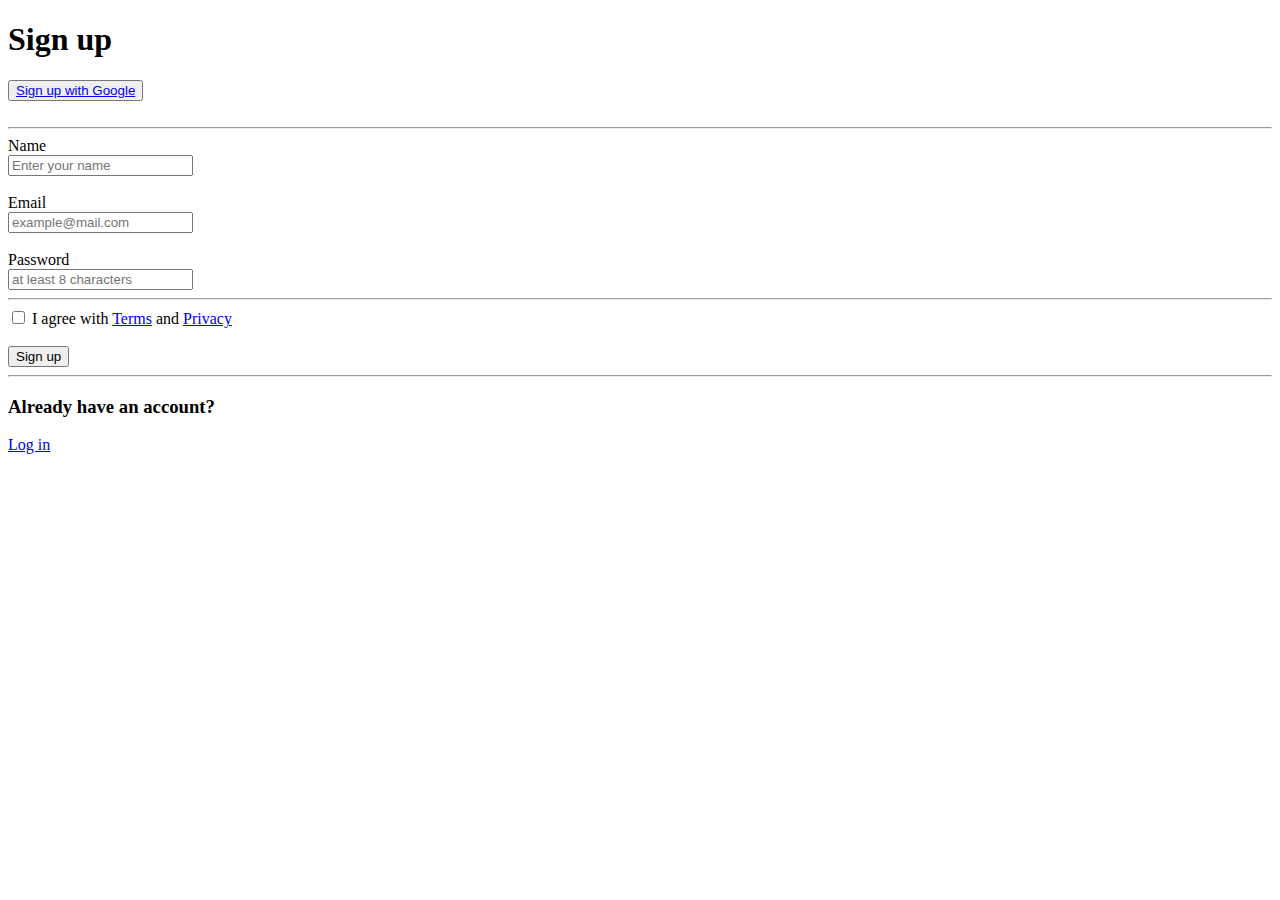
<file: crework_week1/index.html>
<!DOCTYPE html>
<html lang="en">

    <head>
        <meta charset="utf-8">
        <meta name="description" content="Your description goes here">
        <meta name="keywords" content="one, two, three">
        <meta name="viewport" content="width=device-width, initial-scale=1">
        <title>Sign up page</title>
    </head>
    <body>
        <h1>Sign up</h1>
        <button><a href="https://accounts.google.com/servicelogin" target="_blank">Sign up with Google</a></button><br><br><hr>

        <!-- name -->
        <label for="name">Name</label><br>
        <input type="text" id="name" placeholder="Enter your name">
        <br><br>

        <!-- email -->
        <label for="email">Email</label><br>
        <input type="email" id="email" placeholder="example@mail.com">
        <br><br>

        <!-- Password -->
        <label for="password">Password</label><br>
        <input type="password" id="password" placeholder="at least 8 characters" ><hr>

        <!-- Terms and Privacy -->
        <input type="checkbox" id="terms">
        <label for="terms">I agree with <a href="#">Terms</a> and <a href="#">Privacy</a></label><br><br>

        <!-- Sign up button -->
        <button type="submit">Sign up</button>
        <hr>

        <!-- login -->
        <h3>Already have an account?</h3>
        <a href="login.html" target="_blank">Log in</a>
    </body>
</html>
</file>
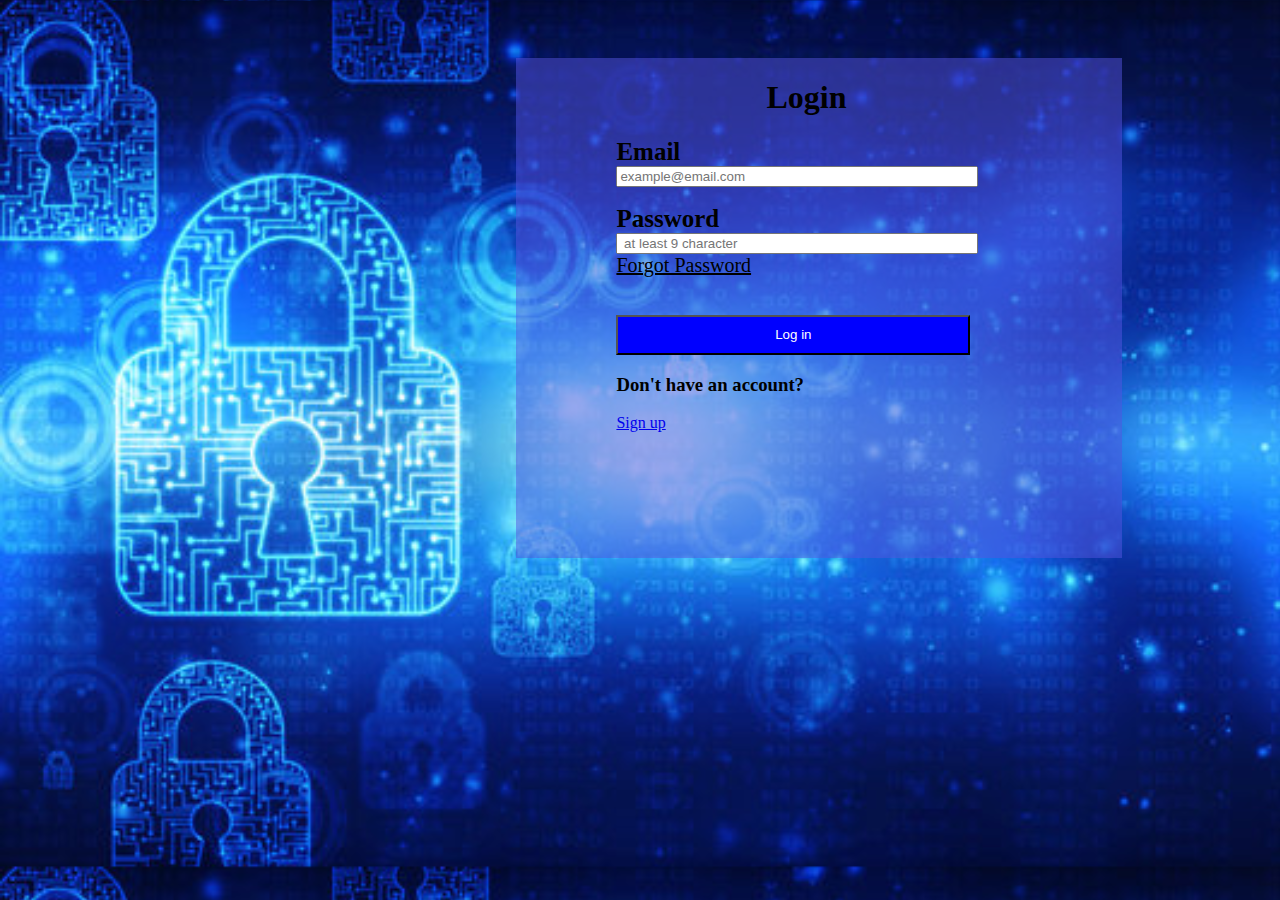
<file: crework_week1/login.html>
<!DOCTYPE html>
<html lang="en">

<head>
    <link rel="stylesheet" href="./login.css">
    <meta charset="utf-8">
    <meta name="description" content="Your description goes here">
    <meta name="keywords" content="one, two, three">
    <meta name="viewport" content="width=device-width, initial-scale=1">
    <title>Login page</title>
</head>

<body>
    <main>
        <h1>Login</h1>
        
        <!-- Email -->
        <div id="email"><label for="Email"><strong>Email</strong></label><br>
            <input type="email" id="Email" class ="input" placeholder="example@email.com">
        </div>
        <br>
        
        <!-- password -->
        <div><label for="password"><strong>Password</strong></label><br>
            <input type="password" id="password" class ="input" placeholder=" at least 9 character">
        </div>

        <div>
            <!-- forgot password -->
            <a href="#" id="forgot_password">Forgot Password</a>
        </div>
        <br>
        
        <!-- Login button-->
        <button id="button" type="reset">Log in</button>
        
        <!-- Sign up -->
        <h3>Don't have an account?</h3>
        <a href="Signup.html">Sign up</a>
    </main>
</body>
</file>
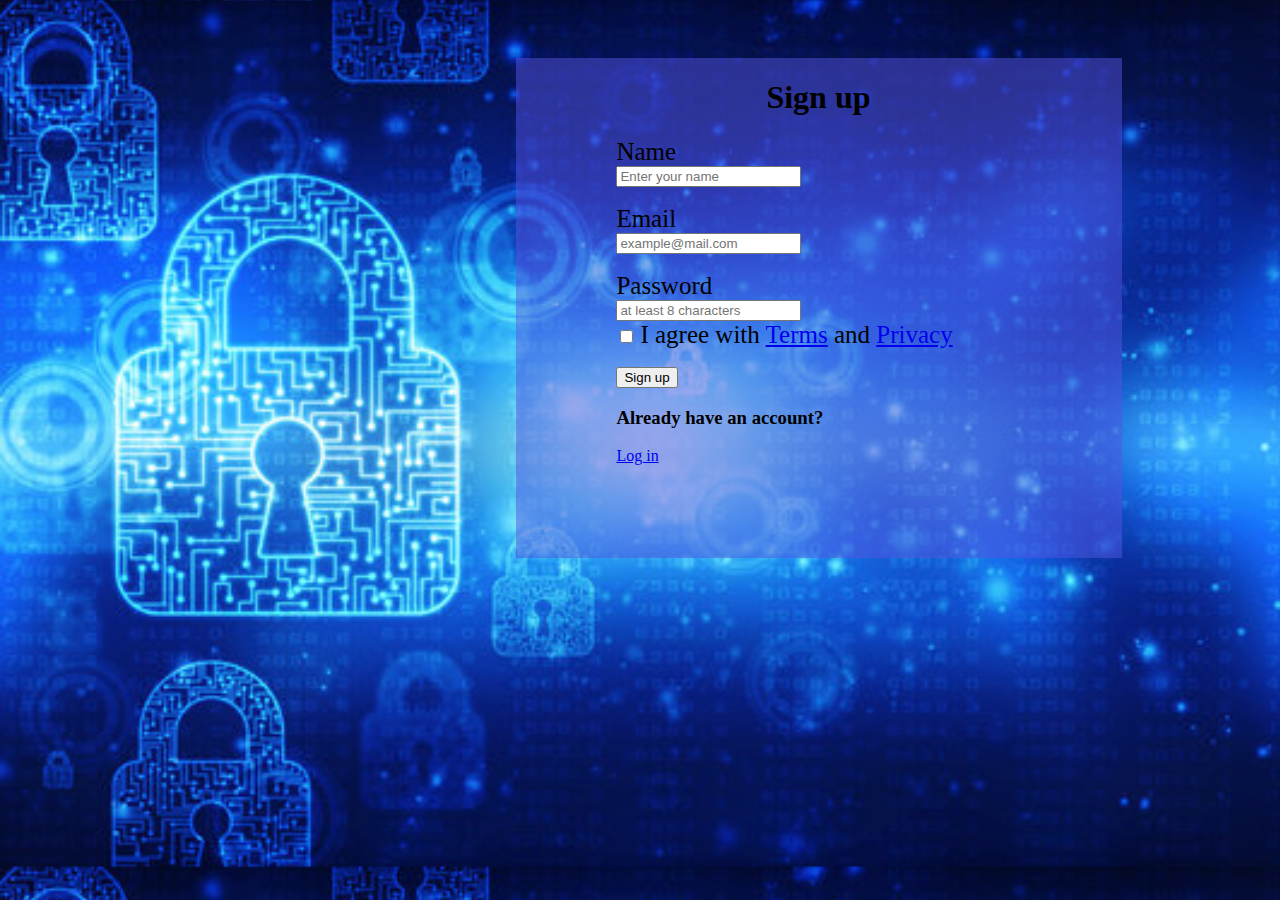
<file: crework_week1/Signup.html>
<!DOCTYPE html>
<html lang="en">

    <head>
        <link rel="stylesheet" href="./signup.css">
        <meta charset="utf-8">
        <meta name="description" content="Your description goes here">
        <meta name="keywords" content="one, two, three">
        <meta name="viewport" content="width=device-width, initial-scale=1">
        <title>Sign up page</title>
    </head>
    <body>
        <main>
            <h1>Sign up</h1>
            
            
            <!-- name -->
            <div><label for="name">Name</label><br>
                <input type="text" id="name" placeholder="Enter your name">
            </div>
            <br>
            
            <!-- email -->
            <div><label for="email">Email</label><br>
                <input type="email" id="email" placeholder="example@mail.com">
            </div>
            <br>
            
            <!-- Password -->
            <div><label for="password">Password</label><br>
                <input type="password" id="password" placeholder="at least 8 characters">
            </div>
            
            
            <!-- Terms and Privacy -->
            <input type="checkbox" id="terms">
            <label for="terms">I agree with <a href="#">Terms</a> and <a href="#">Privacy</a></label><br><br>
            
            <!-- Sign up button -->
            <button id="button" type="submit">Sign up</button>
            
            
            <!-- login -->
            <h3>Already have an account?</h3>
            <a href="login.html" target="_blank">Log in</a>
        </main>
    </body>
</html>
</file>
<file: crework_week1/login.css>
body{
    background: url("loginImage.png");
    background-size: 1300px,610px;
}
main{
    /* background: url("loginMain.png"); */
    background-color: rgba(84, 84, 224,0.5);
    width: 40%;
    height: 500px;
    float: right;
    margin-right: 150px;
    margin-top: 50px;
    padding-left: 100px;
}
h1{
    padding-left: 150px;
}
label{
    font-size: 25px;
}
#remember_me{
    font-size: 15px;
}
#forgot_password{
     color: black;
    font-size: 20px;
    margin-right: 100px;
}
.input{
    width: 70%;
    height: 50%;
}
#email{

}
@media (min-width: 330px) and (max-width: 634px) {
    h1{
        padding-left: 50px;
    }
}
#button{
    background-color:blue;
    color: white;
    width: 70%;
    height: 40px;
    margin-top: 20px;
}
</file>
<file: crework_week1/signup.css>
body {
    background: url("loginImage.png");
    background-size: 1300px, 610px;
}

main {
    /* background: url("loginMain.png"); */
    background-color: rgba(84, 84, 224, 0.5);
    width: 40%;
    height: 500px;
    float: right;
    margin-right: 150px;
    margin-top: 50px;
    padding-left: 100px;
}

h1 {
    padding-left: 150px;
}

label {
    font-size: 25px;
}

#remember_me {
    font-size: 15px;
}

#forgot_password {
    color: black;
    font-size: 20px;
    margin-right: 100px;
}

.input {
    width: 70%;
    height: 50%;
}

#email {}

@media (min-width: 330px) and (max-width: 634px) {
    h1 {
        padding-left: 50px;
    }
}

.button{
    background-color:blue;
    color: white;
    width: 70%;
    height: 40px;
    margin-top: 20px;
}
#terms{
    font-size: 30px;
}
</file>
